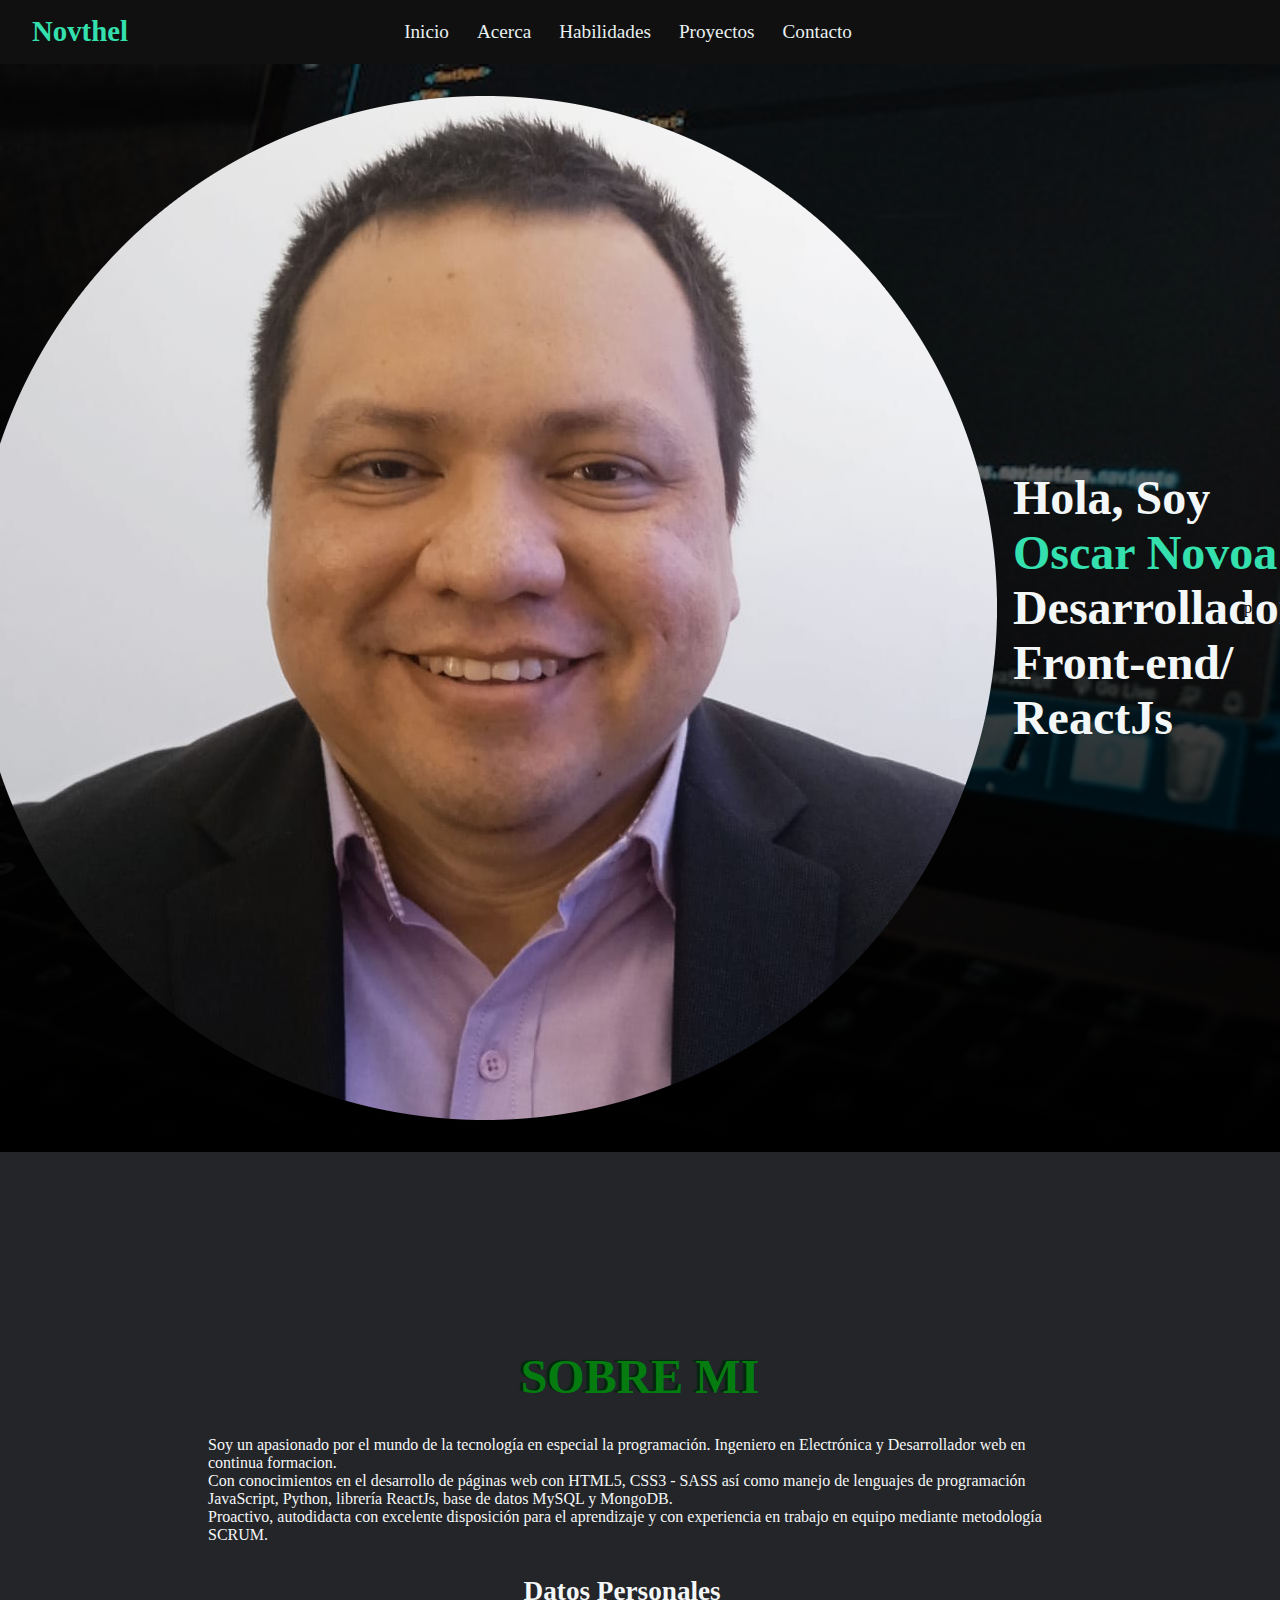
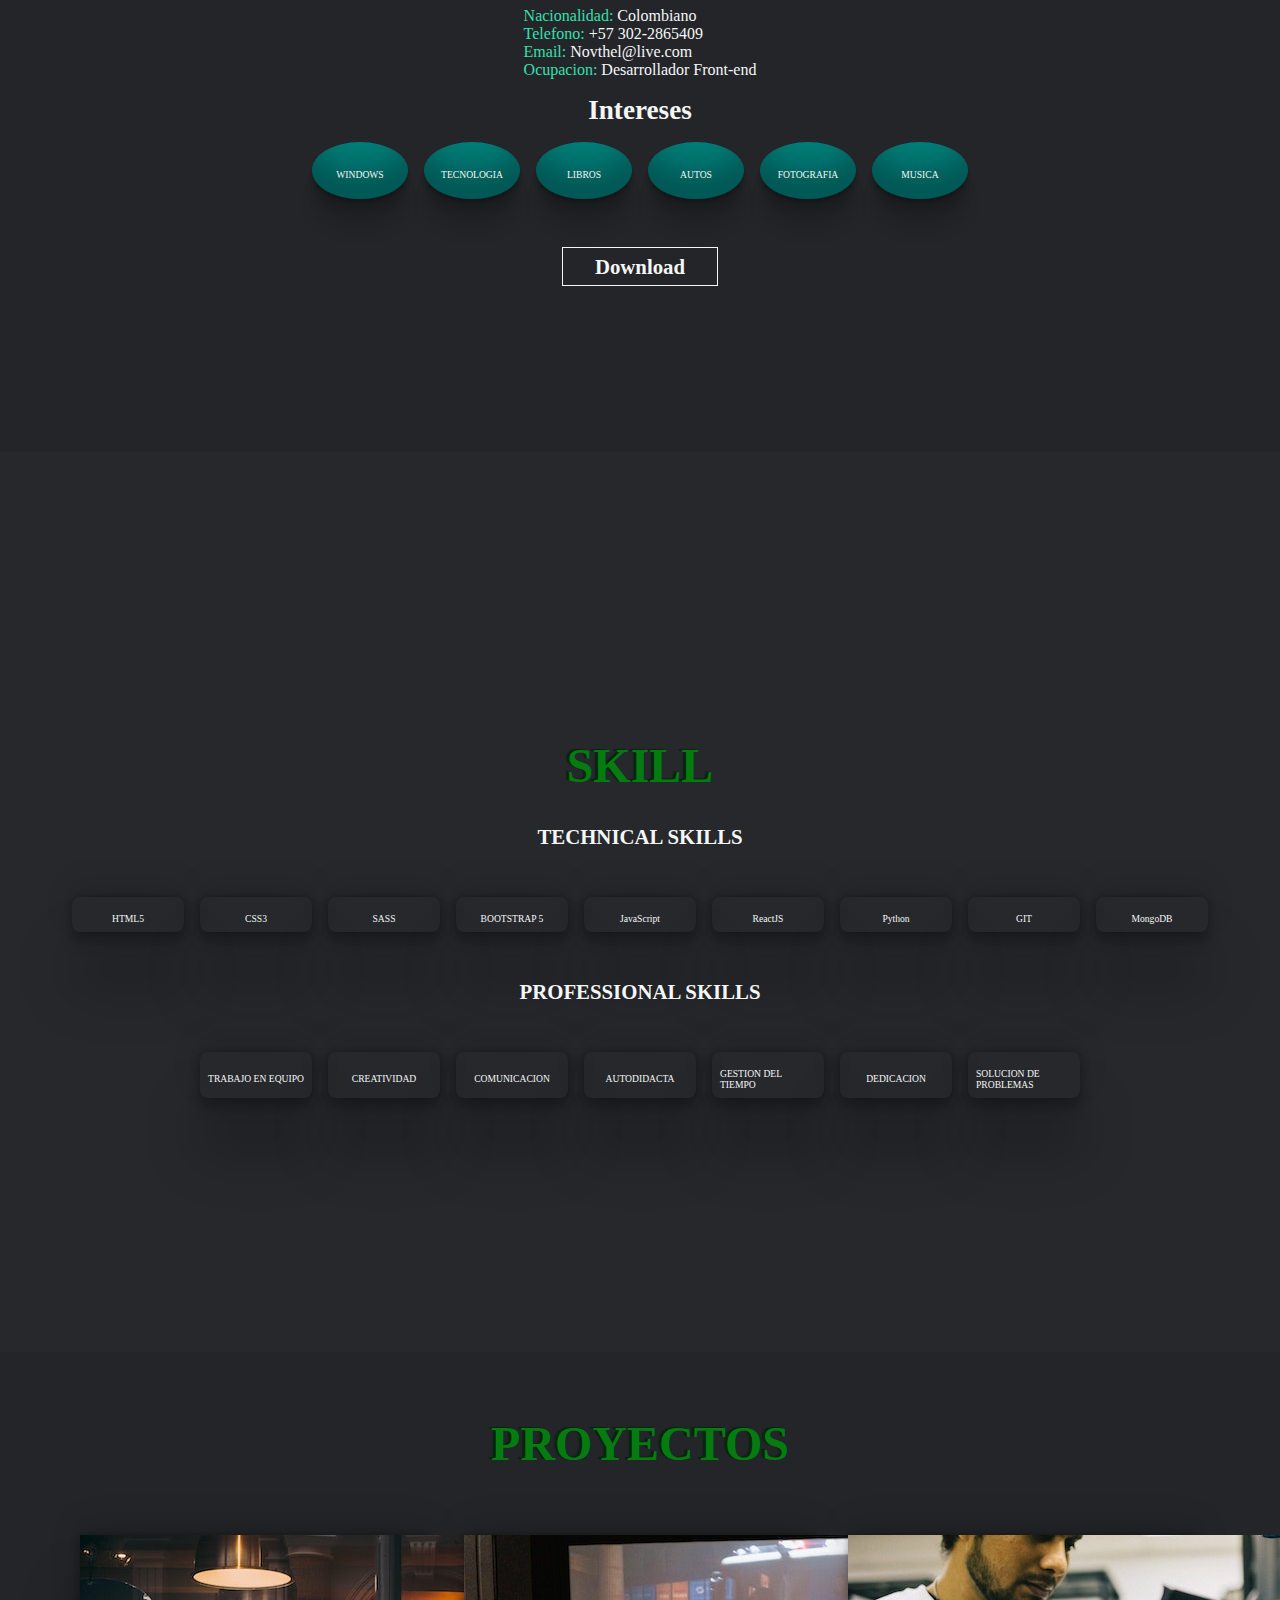
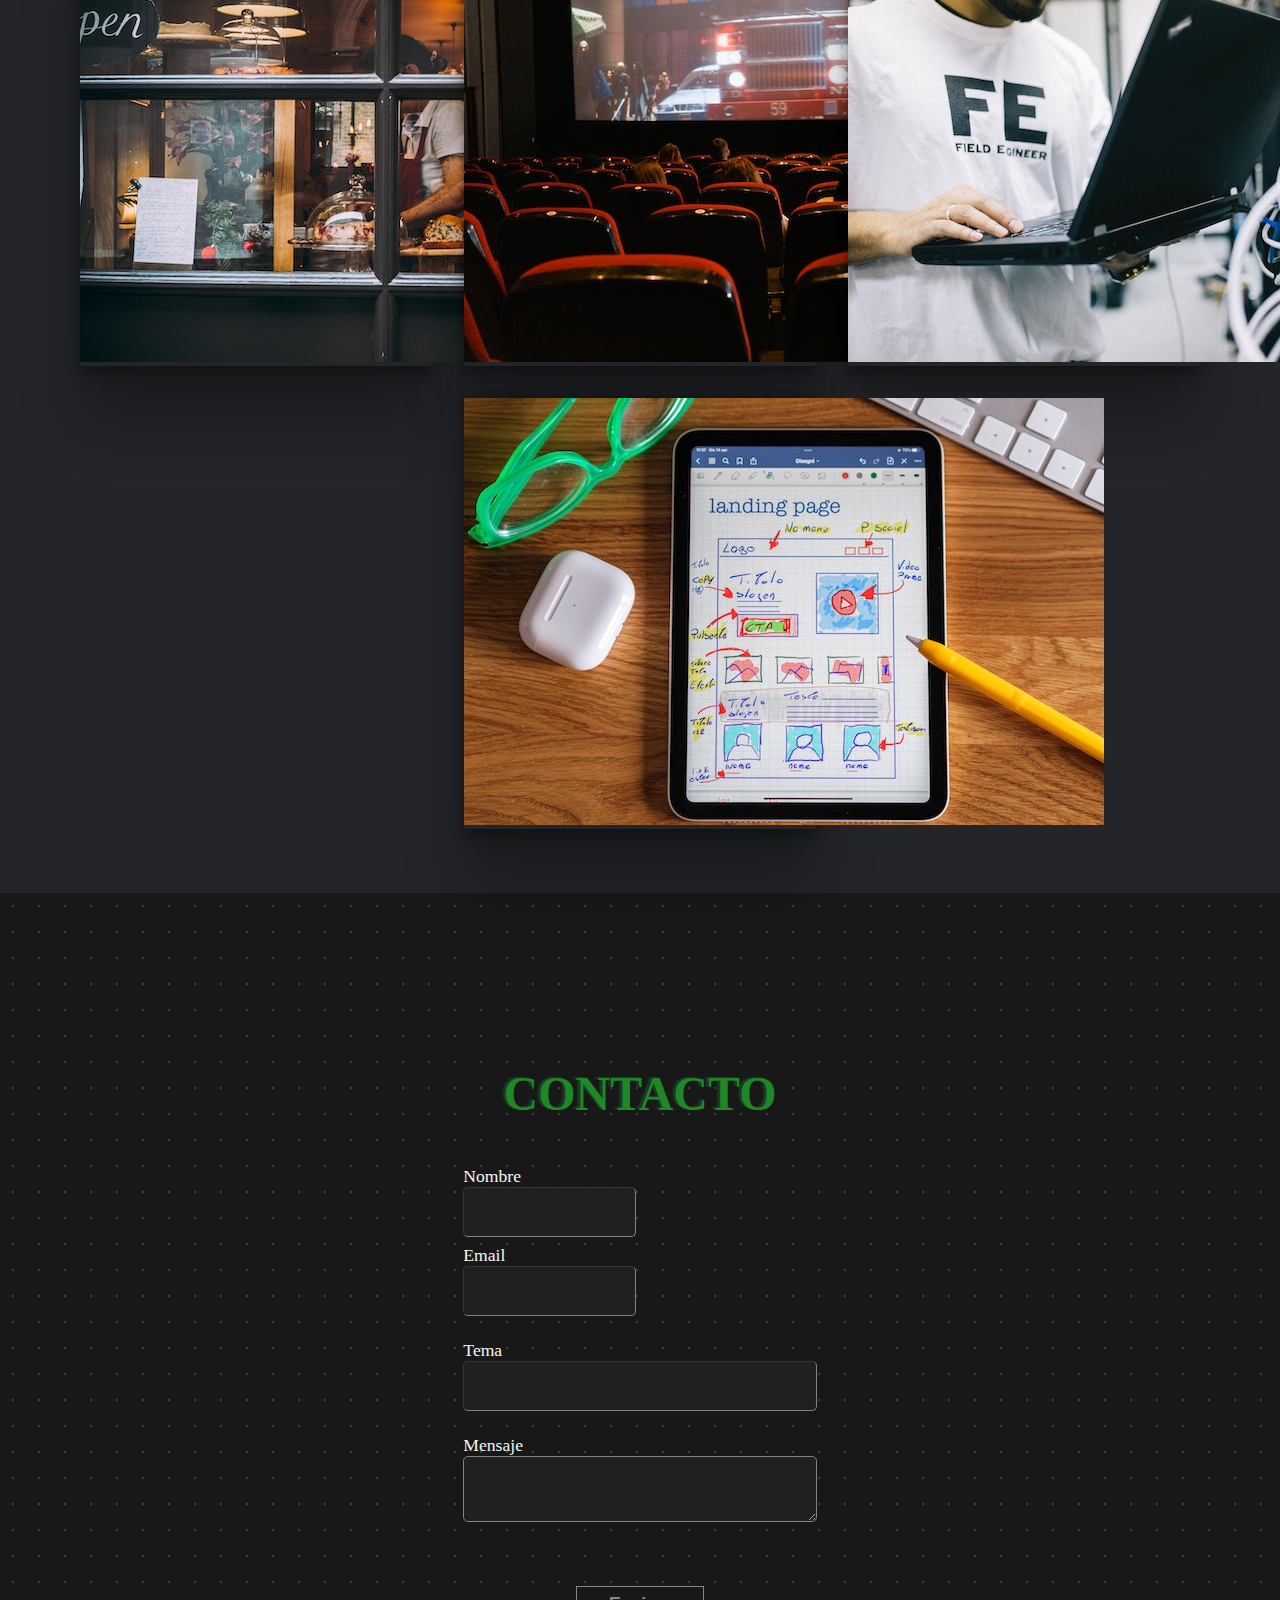
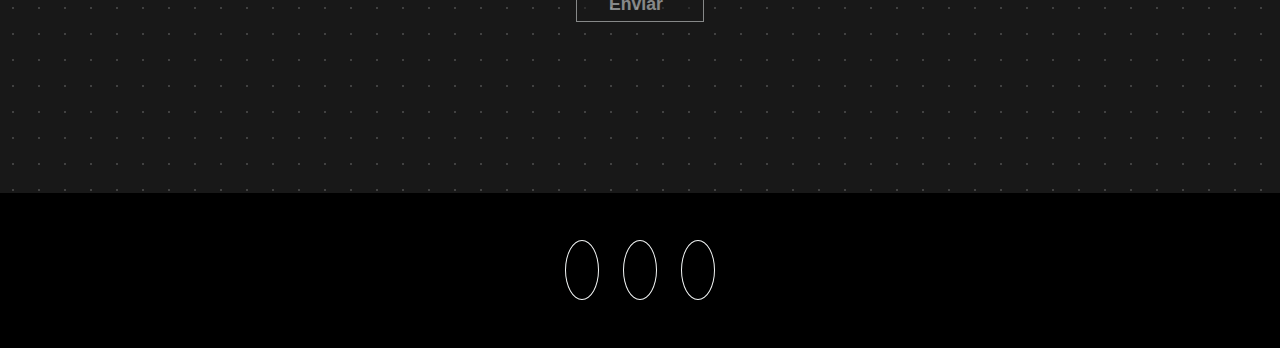
<file: public/index.html>
<!DOCTYPE html>
<html lang="es">
<head>
    <meta charset="UTF-8">
    <meta http-equiv="X-UA-Compatible" content="IE=edge">
    <meta name="viewport" content="width=device-width, initial-scale=1.0">
    <meta name="author" content="Novthel">
    <title>Oscar Novoa - Frontend Develop</title>
    <link href="https://cdn.jsdelivr.net/npm/bootstrap@5.2.2/dist/css/bootstrap.min.css" rel="stylesheet" integrity="sha384-Zenh87qX5JnK2Jl0vWa8Ck2rdkQ2Bzep5IDxbcnCeuOxjzrPF/et3URy9Bv1WTRi" crossorigin="anonymous">
    <link rel="stylesheet" href="https://cdnjs.cloudflare.com/ajax/libs/font-awesome/6.2.0/css/all.min.css" integrity="sha512-xh6O/CkQoPOWDdYTDqeRdPCVd1SpvCA9XXcUnZS2FmJNp1coAFzvtCN9BmamE+4aHK8yyUHUSCcJHgXloTyT2A==" crossorigin="anonymous" referrerpolicy="no-referrer" />
    <link rel="stylesheet" href="../src/css/estilos.css">
</head>
<body>
    
    <header class="nav-header">
        <div class="nav-alias">
            <strong>Novthel</strong>
        </div>
            <ul class="nav-menu" id="nav">
                <li><a href="#inicio" onclick="mostrarMenu()">Inicio</a></li>
                <li><a href="#about" onclick="mostrarMenu()">Acerca</a></li>
                <li><a href="#skill" onclick="mostrarMenu()">Habilidades</a></li>
                <li><a href="#projects" onclick="mostrarMenu()">Proyectos</a></li>
                <li><a href="#contact" onclick="mostrarMenu()">Contacto</a></li>
            </ul>
       
        <div class="hamb d-md-none" id="hamb" onclick="mostrarMenu()">
            <i class="fa-solid fa-bars"></i>
        </div> 
    </header>

    <main>
        <section class="sec-home" id="inicio">
            <div class="home">
                <img class="img-home " src="../src/assets/img/fotoPerfilCircular.png" alt="photo">
                <div class="sec-info-home col-10 col-md-12">
                    <div class="presentation">
                        <p class="greeting">Hola, Soy </p>
                        <p><span>Oscar Novoa </span></p>
                        <p>Desarrollador Front-end/ ReactJs</p>
                    </div>
                    <div class="redes">
                        <a href="https://github.com/Novthel" target="_blank" rel="noopener noreferrer"><i class="fa-brands fa-github"></i></a>
                        <a href="https://www.linkedin.com/in/oscarnovoaberthel/" target="_blank" rel="noopener noreferrer"><i class="fa-brands fa-linkedin-in"></i></a>
                        <a href="https://twitter.com/novthel01" target="_blank" rel="noopener noreferrer"><i class="fa-brands fa-twitter"></i></a>
                    </div>
                </div>
            </div>p        
        </section>

        <section class="sec-about" id="about">
            <div class="about">
                <div class="sec-title">
                    <h2>SOBRE MI</h2>
                </div>
                <p class="about-info"> Soy un apasionado por el mundo de la tecnología en especial la programación. Ingeniero en Electrónica y Desarrollador web en continua formacion. <br/> 
                    Con conocimientos en el desarrollo de páginas web con HTML5, CSS3 - SASS así como manejo de lenguajes de programación JavaScript,
                    Python, librería ReactJs, base de datos MySQL y MongoDB.<br/> 
                    Proactivo, autodidacta con excelente disposición para el aprendizaje y con experiencia en trabajo en equipo mediante metodología SCRUM.
                 </p>
                 <div class="about-data" >
                    <div class="about-data-contact col-10 col-sm-5">
                        <h3 class="about-contact-title">Datos Personales</h3>
                        <ul class="about-contact">
                            <li><span>Nacionalidad:</span> Colombiano</li> 
                            <li><span>Telefono: </span>+57 302-2865409</li>
                            <li><span>Email:</span> Novthel@live.com</li>
                            <li><span>Ocupacion:</span> Desarrollador Front-end</li>
                        </ul>
                    </div>
                    <div class="about-data-interests col-10 col-sm-6">
                        <h3 class="about-interest-title">Intereses</h3>
                        <div class="container-icon-info">
                            <div class="icon-info">
                                <i class="fa-brands fa-windows"></i>
                                <span>WINDOWS</span>
                            </div>
                            <div class="icon-info">
                                <i class="fa-solid fa-microchip"></i>
                                <span>TECNOLOGIA</span>
                            </div>
                            <div class="icon-info">
                                <i class="fa-solid fa-book"></i>
                                <span>LIBROS</span>
                            </div>
                            <div class="icon-info">
                                <i class="fa-solid fa-car"></i>
                                <span>AUTOS</span>
                            </div>
                            <div class="icon-info">
                                <i class="fa-solid fa-camera"></i>
                                <span>FOTOGRAFIA</span>
                            </div>
                            <div class="icon-info">
                                <i class="fa-solid fa-headphones"></i>
                                <span>MUSICA</span>
                            </div>

                        </div>
                        
                    </div>
                 </div>
                 <div class="btn-cv">
                    <a href="../src/assets/pdfDownload/pdf.pdf" class="btn-base" target="_blank"  rel="noopener noreferrer" download="CV.Oscar_Novoa.pdf"><span>Download</span> <i class="fa-solid fa-angles-down"></i></a>
                 </div>
            </div>

        </section>

        <section class="sec-skill" id="skill"> 
            <div class="sec-title">
                <h2>SKILL</h2>
            </div>
            <div class="skill-data">
                <div class="technical-skills col-12 col-sm-5 col-lg-4">
                    <h3 class="skill-title">TECHNICAL SKILLS</h3>
                    <div class="container-icon-info">
                        <div class="icon-info">
                            <i class="fa-brands fa-html5"></i>
                            <span>HTML5</span>
                        </div>
                        <div class="icon-info">
                            <i class="fa-brands fa-css3"></i>
                            <span>CSS3</span>
                        </div>
                        <div class="icon-info">
                            <i class="fa-brands fa-sass"></i>
                            <span>SASS</span>
                        </div>
                        <div class="icon-info">
                            <i class="fa-brands fa-bootstrap"></i>
                            <span>BOOTSTRAP 5</span>
                        </div>
                        <div class="icon-info">
                            <i class="fa-brands fa-js"></i>
                            <span>JavaScript</span>
                        </div>
                        <div class="icon-info">
                            <i class="fa-brands fa-react"></i>
                            <span>ReactJS</span>
                        </div>
                        <div class="icon-info">
                            <i class="fa-brands fa-python"></i>
                            <span>Python</span>
                        </div>
                        <div class="icon-info">
                            <i class="fa-brands fa-git-alt"></i>
                            <span>GIT</span>
                        </div>
                        <div class="icon-info">
                            <i class="fa-solid fa-database"></i>
                            <span>MongoDB</span>
                        </div>

                </div>
                
                </div>
                <div class="professional-skills col-12 col-sm-5 col-lg-4">
                    <h3 class="skill-title">PROFESSIONAL SKILLS</h3>
                    <div class="container-icon-info">
                        <div class="icon-info">
                            <i class="fa-solid fa-people-group"></i>
                            <span>TRABAJO EN EQUIPO</span>
                        </div>
                        <div class="icon-info">
                            <i class="fa-solid fa-lightbulb"></i>
                            <span>CREATIVIDAD</span>
                        </div>
                        <div class="icon-info">
                            <i class="fa-solid fa-comments"></i>
                            <span>COMUNICACION</span>
                        </div>
                        <div class="icon-info">
                            <i class="fa-solid fa-chalkboard-user"></i>
                            <span>AUTODIDACTA</span>
                        </div>
                        <div class="icon-info">
                            <i class="fa-solid fa-hourglass-start"></i>
                            <span>GESTION DEL TIEMPO</span>
                        </div>
                        <div class="icon-info">
                            <i class="fa-solid fa-arrow-up-right-dots"></i>
                            <span>DEDICACION</span>
                        </div>
                        <div class="icon-info">
                            <i class="fa-sharp fa-solid fa-circle-check"></i>
                            <span>SOLUCION DE PROBLEMAS</span>
                        </div>
                    </div>
                </div> 
            </div>
        </section>

        <section class="sec-projects" id="projects">
            <div class="sec-title">
                <h2>PROYECTOS</h2>
            </div>
            <div class="container-projects">
                <div class="card-project">
                    <img class="card-img" src="../src/assets/img/panaderia.jpg" alt="img-panaderia"> 
                    <div class="overlay">
                        <h4 class="overlay-title">
                            PANADERIA-WEB
                        </h4>
                        <p class="overlay-parrafo">
                            Elaborada con ReactJS, SASS, Bootstrap5. <br>
                            APP de Gestion de pedidos de una panaderia on-line. <br>
                            EN DESARROLLO ...  <i class="fa-solid fa-person-digging"></i>
                        </p>
                        <a href="https://novthel-panaderia-web.netlify.app/" class="btn-base"
                        target="_blank" rel="noreferrer noopener" >
                            Website <i class="fa-solid fa-arrow-right-to-bracket"></i>
                        </a>
                    </div>
                </div>

                <div class="card-project">
                    <img class="card-img" src="../src/assets/img/cine.jpg" alt="img-cine">
                    <div class="overlay">
                        <h4 class="overlay-title">
                            BUSCADOR DE PELICULAS
                        </h4>
                        <p class="overlay-parrafo">
                            Elaborado en ReactJS - CSS Modules. <br>
                            APP de busqueda de Peliculas Consultando la API TMDb
                        </p>
                        <a href="https://cinema-novthel.netlify.app/" class="btn-base"
                        target="_blank" rel="noreferrer noopener" >
                            Website <i class="fa-solid fa-arrow-right-to-bracket"></i>
                        </a>
                    </div>
                </div>

                <div class="card-project">
                    <img class="card-img" src="../src/assets/img/engineer.jpg" alt="img-engineer">
                    <div class="overlay">
                        <h4 class="overlay-title">
                            SOFTWARE DE CHEQUEO DE MANTENIMIENTO
                        </h4>
                        <p class="overlay-parrafo">
                                Elaborada en ReactJS -Redux-Toolkit - SASS - Bootstrap5. <br>
                                APP de control de las diferentes labores de mantenimiento de una empresa. <br>
                                EN DESARROLLO ...  <i class="fa-solid fa-person-digging"></i>
                        </p>
                        <a href="https://novthel-maintenance-software.netlify.app/" class="btn-base"
                        target="_blank" rel="noreferrer noopener" >
                            Website <i class="fa-solid fa-arrow-right-to-bracket"></i>
                        </a>
                    </div>
                </div>

                <div class="card-project">
                    <img class="card-img" src="../src/assets/img/landing-page.jpg" alt="img-landing-page">
                    <div class="overlay">
                        <h4 class="overlay-title">
                            LANDING PAGE COINBASE
                        </h4>
                        <p class="overlay-parrafo">
                            Elaborada en JavaScript, SASS, Bootstrap5
                        </p>
                        <a href="https://novthel-landing-page-coinbase.netlify.app/" class="btn-base"
                        target="_blank" rel="noreferrer noopener" >
                            Website <i class="fa-solid fa-arrow-right-to-bracket"></i>
                        </a>
                    </div>
                </div>

            </div>

        </section>

        <section class="sec-contact" id="contact">
            <div class="sec-title">
                <h2>CONTACTO</h2>
            </div>
            <div class="container">
                <form action="" id="formulario">
                    <div class="data-input">
                        <label for="name">
                            <span>Nombre</span>
                            <input type="text" name="nombre" id="nombre">
                        </label>
                        <label for="email">
                            <span>Email</span>
                            <input type="email" name="email" id="email">
                        </label>
                    </div>
                    <label for="tema">
                        <span>Tema</span>
                        <input type="text" name="tema" id="tema">
                    </label>
                    <label for="mensaje">
                        <span class="d-flex flex-start">Mensaje</span>
                        <textarea type="text" name="mensaje" id="mensaje"></textarea>
                    </label>
                    <div id="msj"></div>
                    <div class="btn-form">
                        <button type="submit" class="btn-base disabled" id="btn-enviar">Enviar  <i class="fa-solid fa-paper-plane"></i></button>
                    </div>
                    
                </form>

            </div>
         
        </section>
    </main>
    <footer class="sec-footer">
        <div class="redes">
            <a href="https://github.com/Novthel" target="_blank" rel="noopener noreferrer"><i class="fa-brands fa-github"></i></a>
            <a href="https://www.linkedin.com/in/oscarnovoaberthel/" target="_blank" rel="noopener noreferrer"><i class="fa-brands fa-linkedin-in"></i></a>
            <a href="https://twitter.com/novthel01" target="_blank" rel="noopener noreferrer"><i class="fa-brands fa-twitter"></i></a>
        </div>

    </footer>
    <script src="../src/index.js"></script>
</body>
</html>
</file>
<file: src/css/estilos.css>
@import url("https://fonts.googleapis.com/css2?family=Righteous&family=Work+Sans:wght@100;300;400;600;800&display=swap");
.nav-menu {
  justify-content: center;
  align-items: center;
  margin-bottom: 0;
}
.nav-menu li {
  display: inline;
  list-style: none;
  margin-right: 1.5rem;
}
.nav-menu li a {
  text-decoration: none;
  font-size: 1.2rem;
}

.sec-title {
  text-align: center;
  margin: 2rem 0;
  color: rgb(6, 124, 16);
}
.sec-title h2 {
  font-size: 3rem;
  font-weight: bold;
  text-shadow: -3px -1px 1px rgb(1, 39, 13);
}
.sec-title h3 {
  font-size: 2.8rem;
}

.container-icon-info {
  display: flex;
  flex-wrap: wrap;
  gap: 1rem;
  justify-content: center;
}
.container-icon-info .icon-info {
  display: flex;
  justify-content: center;
  align-items: center;
  flex-direction: column;
  width: 7rem;
  padding: 0.5rem;
  border: none;
  border-radius: 0.5rem;
  box-shadow: rgba(0, 0, 0, 0.25) 0px 54px 55px, rgba(0, 0, 0, 0.12) 0px -12px 30px, rgba(0, 0, 0, 0.12) 0px 4px 6px, rgba(0, 0, 0, 0.17) 0px 12px 13px, rgba(0, 0, 0, 0.09) 0px -3px 5px;
}
.container-icon-info .icon-info i {
  font-size: 2rem;
  margin-bottom: 0.5rem;
}
.container-icon-info .icon-info img {
  width: 3rem;
  margin-bottom: 0.5rem;
}
.container-icon-info .icon-info span {
  font-size: 0.6rem;
}

.btn-base {
  background: none;
  padding: 0.4rem 2rem;
  font-size: 1.1rem;
  font-weight: 700;
}

.card-project {
  width: 22rem;
  position: relative;
  transition: all 0.5s ease-in-out;
}
.card-project .card-img {
  object-fit: contain;
}
.card-project .proyect-title {
  display: flex;
  justify-content: center;
  padding: 0.5rem;
  bottom: 0%;
  position: absolute;
  width: 100%;
}
.card-project .overlay {
  left: 0;
  bottom: 0;
  overflow: hidden;
  display: flex;
  justify-content: center;
  align-items: center;
  flex-direction: column;
  position: absolute;
  text-align: center;
  width: 100%;
  height: 0;
  padding: 0 0.8rem;
  transition: height 0.65s;
}
.card-project .overlay .overlay-title {
  font-size: 1.2rem;
}
.card-project .overlay .overlay-parrafo {
  font-size: 0.7rem;
  padding: 1rem 0;
  margin-bottom: 0;
}
.card-project:hover .overlay {
  height: 100%;
}

* {
  margin: 0;
  padding: 0;
  box-sizing: border-box;
}

.nav-header {
  display: flex;
  justify-content: space-around;
  align-items: center;
  background-color: rgba(0, 0, 0, 0.938);
  margin-top: 0;
  padding: 1.3rem 0;
  position: relative;
}
.nav-header .nav-menu {
  padding: 0 3rem;
  left: 100%;
  transition: left 0.9s;
}
.nav-header .nav-menu li a {
  transition: 0.45s;
  color: rgb(232, 240, 240);
}
.nav-header .nav-menu li a:hover {
  color: rgb(52, 224, 173);
}
.nav-header .nav-alias {
  font-size: 1.8rem;
  color: rgb(52, 224, 173);
  position: absolute;
  left: 2rem;
}
.nav-header .hamb {
  font-size: 2rem;
  color: #f4f7f7;
  position: absolute;
  right: 2rem;
  cursor: pointer;
}
.nav-header .hamb:hover {
  color: rgb(52, 224, 173);
}
.nav-header .responsive {
  left: 50%;
}

.sec-home {
  display: flex;
  justify-content: center;
  align-items: center;
  background-image: linear-gradient(to top, rgb(0, 0, 0), rgba(0, 0, 0, 0.411)), url("../assets/img/programming.jpg");
  min-height: 100vh;
  background-size: cover;
  padding: 2rem;
  width: 100%;
  object-position: center center;
}
.sec-home .home {
  display: flex;
  justify-content: center;
  align-items: center;
  gap: 1rem;
  width: 100%;
}
.sec-home .home .sec-info-home {
  color: #f4f7f7;
}
.sec-home .home .sec-info-home .presentation {
  display: block;
}
.sec-home .home .sec-info-home .presentation p {
  font-size: 3rem;
  margin-bottom: 0;
  font-weight: bold;
}
.sec-home .home .sec-info-home .presentation p span {
  color: rgb(52, 224, 173);
}
.sec-home .home .sec-info-home .presentation .greeting {
  display: inline-block;
}
.sec-home .home .sec-info-home .presentation .greeting .typed-welcome {
  overflow: hidden;
  border-right: 0.18rem solid rgb(52, 224, 173);
  padding-right: 5px;
  font-size: 1.5rem;
  font-weight: 600;
  width: 0;
  white-space: nowrap;
  animation: typing 2s steps(20, end) forwards, blink 1.5s infinite;
}
.sec-home .home .sec-info-home .presentation .greeting .typed-office {
  animation: typing 3s steps(25, end) forwards, blink 1.5s infinite;
  animation-delay: 3s;
}
@keyframes typing {
  from {
    width: 0;
  }
  to {
    width: 100%;
  }
}
@keyframes blink {
  from {
    border-color: transparent;
  }
  to {
    border-color: rgb(52, 224, 173);
  }
}
.sec-home .home .sec-img-home {
  display: flex;
  justify-content: center;
  align-items: center;
  flex-direction: column;
}
.sec-home .home .sec-img-home .img-home {
  width: 13rem;
  height: auto;
  border-radius: 50%;
}
.sec-home .home .sec-img-home .redes {
  margin: 2rem;
  display: flex;
  justify-content: center;
  align-items: center;
  gap: 1.5rem;
  box-shadow: 0 5px 15px 0px rgba(0, 0, 0, 0.6);
  transform: translatey(0px);
  animation: float 4s ease-in-out infinite;
}
.sec-home .home .sec-img-home .redes a i {
  font-size: 1.3rem;
  color: #f4f7f7;
  padding: 0.5rem;
  border-radius: 10%;
  border: 1px solid #f4f7f7;
}
.sec-home .home .sec-img-home .redes a i:hover {
  color: rgb(52, 224, 173);
  border: 1px solid rgb(52, 224, 173);
  transform: scale(1.1);
}
.sec-home .home .sec-img-home .redes img {
  width: 100%;
  height: auto;
}
@keyframes float {
  0% {
    box-shadow: 0 5px 15px 0px rgba(0, 0, 0, 0.6);
    transform: translatey(0px);
  }
  50% {
    box-shadow: 0 25px 15px 0px rgba(0, 0, 0, 0.2);
    transform: translatey(-14px);
  }
  100% {
    box-shadow: 0 5px 15px 0px rgba(0, 0, 0, 0.6);
    transform: translatey(0px);
  }
}

.sec-about {
  display: flex;
  justify-content: center;
  align-items: center;
  min-height: 100vh;
  background-color: rgb(36, 37, 41);
  color: #f4f7f7;
}
.sec-about .about {
  max-width: 60rem;
  padding: 2rem;
}
.sec-about .about .about-info {
  font-size: 1rem;
  padding: 0 1rem;
  margin-bottom: 2rem;
}
.sec-about .about .about-data {
  display: flex;
  justify-content: center;
  align-items: flex-start;
  gap: 1rem;
  flex-wrap: wrap;
}
.sec-about .about .about-data .about-data-contact {
  margin-top: 0;
}
.sec-about .about .about-data .about-data-contact .about-contact-title {
  font-size: 1.7rem;
}
.sec-about .about .about-data .about-data-contact .about-contact {
  list-style: none;
  padding-left: 0;
}
.sec-about .about .about-data .about-data-contact .about-contact span {
  color: rgb(52, 224, 173);
}
.sec-about .about .about-data .about-data-interests .about-interest-title {
  font-size: 1.7rem;
  margin-bottom: 1rem;
  text-align: center;
}
.sec-about .about .about-data .about-data-interests .container-icon-info .icon-info {
  border-radius: 50%;
  width: 6rem;
  padding: 1.2rem 0;
  background-color: rgb(3, 139, 133);
  color: #f4f7f7;
  box-shadow: rgba(0, 0, 0, 0.17) 0px -23px 25px 0px inset, rgba(0, 0, 0, 0.15) 0px -36px 30px 0px inset, rgba(0, 0, 0, 0.1) 0px -79px 40px 0px inset, rgba(0, 0, 0, 0.06) 0px 2px 1px, rgba(0, 0, 0, 0.09) 0px 4px 2px, rgba(0, 0, 0, 0.09) 0px 8px 4px, rgba(0, 0, 0, 0.09) 0px 16px 8px, rgba(0, 0, 0, 0.09) 0px 32px 16px;
}
.sec-about .about .btn-cv {
  display: flex;
  justify-content: center;
  align-items: center;
  padding-top: 3rem;
}
.sec-about .about .btn-cv .btn-base {
  position: relative;
  font-size: 1.3rem;
  text-decoration: none;
  color: #f4f7f7;
  border: 1px solid #f4f7f7;
}
.sec-about .about .btn-cv .btn-base::before {
  content: " ";
  display: block;
  position: absolute;
  top: 0;
  right: 0;
  bottom: 0;
  left: 0;
  inset: 0 0 0 0;
  background: rgb(52, 224, 173);
  transition: transform 0.8s ease;
  transform: scaleX(0);
  transform-origin: bottom right;
}
.sec-about .about .btn-cv .btn-base:hover {
  color: rgb(52, 224, 173);
  border: 1px solid rgb(52, 224, 173);
}
.sec-about .about .btn-cv .btn-base:hover::before {
  transform: scaleX(1);
  transform-origin: bottom left;
}
.sec-about .about .btn-cv i {
  color: #f4f7f7;
}

.sec-skill {
  display: flex;
  justify-content: center;
  align-items: center;
  min-height: 100vh;
  background-color: rgba(36, 37, 41, 0.986);
  color: #f4f7f7;
  flex-direction: column;
  padding: 2rem 0;
}
.sec-skill .skill-title {
  text-align: center;
  padding-bottom: 1rem;
}
.sec-skill .skill-data {
  display: flex;
  justify-content: center;
  align-items: flex-start;
  width: 100%;
  flex-wrap: wrap;
  gap: 3rem;
}
.sec-skill .skill-data .technical-skills .skill-title {
  font-size: 1.3rem;
  margin-bottom: 2rem;
}
.sec-skill .skill-data .technical-skills .container-icon-info .icon-info {
  background-color: transparent;
  transition: transform 1s;
}
.sec-skill .skill-data .technical-skills .container-icon-info .icon-info:hover {
  transform: translateY(-5px);
}
.sec-skill .skill-data .technical-skills .container-icon-info .icon-info:hover i {
  font-size: 3.2rem;
  margin-bottom: 0;
}
.sec-skill .skill-data .technical-skills .container-icon-info .icon-info:hover span {
  font-size: 0;
}
.sec-skill .skill-data .professional-skills .skill-title {
  font-size: 1.3rem;
  margin-bottom: 2rem;
}
.sec-skill .skill-data .professional-skills .container-icon-info .icon-info {
  background-color: transparent;
  transition: 0.9s;
}
.sec-skill .skill-data .professional-skills .container-icon-info .icon-info:hover {
  scale: 1.05;
}

.sec-projects {
  display: flex;
  justify-content: center;
  align-items: center;
  min-height: 100vh;
  color: #f4f7f7;
  background-color: rgb(36, 37, 41);
  flex-direction: column;
  padding: 2rem;
}
.sec-projects .title-projects {
  margin-top: 4rem;
}
.sec-projects .container-projects {
  width: 100%;
  margin: 2rem 4rem;
  display: flex;
  justify-content: center;
  align-items: none;
  flex-wrap: wrap;
  gap: 2rem;
}
.sec-projects .container-projects .card-project {
  box-shadow: rgba(0, 0, 0, 0.25) 0px 54px 55px, rgba(0, 0, 0, 0.12) 0px -12px 30px, rgba(0, 0, 0, 0.12) 0px 4px 6px, rgba(0, 0, 0, 0.17) 0px 12px 13px, rgba(0, 0, 0, 0.09) 0px -3px 5px;
}
.sec-projects .container-projects .card-project .proyect-title {
  background-color: rgba(4, 63, 6, 0.95);
  color: rgb(52, 224, 173);
  font-size: 1rem;
}
.sec-projects .container-projects .card-project .overlay {
  background: linear-gradient(rgba(0, 70, 67, 0.589), rgb(3, 139, 133));
}
.sec-projects .container-projects .card-project .overlay .btn-base {
  color: #f4f7f7;
  border: 1px solid #f4f7f7;
  transition: 0.3s;
  padding: 0.4rem 2rem;
  font-size: 0.8rem;
  color: #f4f7f7;
  text-decoration: none;
}
.sec-projects .container-projects .card-project .overlay .btn-base i {
  font-weight: 700;
  margin-left: 0.5rem;
}
.sec-projects .container-projects .card-project .overlay .btn-base:hover {
  background-color: rgb(8, 102, 97);
}

.sec-contact {
  display: flex;
  justify-content: center;
  align-items: center;
  min-height: 100vh;
  color: #f4f7f7;
  flex-direction: column;
  padding: 2rem 0;
  background-color: rgb(0, 0, 0);
  opacity: 0.9;
  background-image: radial-gradient(#2d2d2d 1.3px, rgb(0, 0, 0) 1.3px);
  background-size: 26px 26px;
}
.sec-contact .container {
  display: flex;
  justify-content: center;
  align-items: center;
}
.sec-contact .container form {
  width: 80%;
  display: flex;
  flex-direction: column;
  padding: 0.8rem;
  gap: 1.5rem;
}
.sec-contact .container form .data-input {
  display: flex;
  flex-wrap: wrap;
  gap: 0.5rem;
}
.sec-contact .container form .data-input label {
  width: 49%;
}
.sec-contact .container form label {
  display: flex;
  flex-direction: column;
}
.sec-contact .container form label span {
  display: flex;
  justify-content: flex-start;
  font-size: 1.1rem;
}
.sec-contact .container form label input {
  width: 100%;
  padding: 1rem;
  border-width: 1px;
  border-radius: 0.3rem;
  outline: none;
  background-color: rgba(8, 8, 8, 0.966);
  color: #f4f7f7;
  font-size: 0.9rem;
}
.sec-contact .container form label textarea {
  padding: 1rem;
  border-width: 1px;
  border-radius: 0.3rem;
  outline: none;
  background-color: rgba(8, 8, 8, 0.966);
  color: #f4f7f7;
  font-size: 0.9rem;
}
.sec-contact .container form .btn-form {
  display: flex;
  justify-content: center;
  align-items: center;
  padding: 1rem;
}
.sec-contact .container form .btn-form .btn-base {
  background-color: rgba(0, 0, 0, 0.938);
  color: #f4f7f7;
  border: 1px solid #f4f7f7;
}
.sec-contact .container form .btn-form .btn-base i {
  margin-left: 0.5rem;
}

.sec-footer {
  padding: 4rem 0;
  background-color: rgb(0, 0, 0);
}
.sec-footer .redes {
  display: flex;
  justify-content: center;
  align-items: center;
  gap: 1.5rem;
}
.sec-footer .redes a i {
  font-size: 1.5rem;
  color: #f4f7f7;
  padding: 1rem;
  border-radius: 50%;
  border: 1px solid #f4f7f7;
}
.sec-footer .redes a i:hover {
  color: rgb(52, 224, 173);
  border: 1px solid rgb(52, 224, 173);
  transform: scale(1.1);
}

.msg-error {
  font-size: 0.9rem;
  padding: 0.4rem;
  color: #f4f7f7;
}

.msg-success {
  text-align: center;
  border: 1px solid rgb(19, 214, 117);
  color: rgb(52, 224, 173);
}

.border-error {
  border: 1px solid red;
}

.border-success {
  border: 4px solid rgb(11, 235, 96);
}

.btn-disabled {
  opacity: 50%;
}

@media (max-width: 820px) {
  .nav-header {
    padding: 1.5rem 0;
  }
  .nav-header .nav-menu {
    justify-content: space-between;
  }
  .nav-header .nav-menu li a {
    font-size: 1rem;
  }
  .nav-header .nav-alias {
    font-size: 1.2rem;
    left: 1.2rem;
  }
  .nav-header .hamb {
    font-size: 1.5rem;
  }
  .sec-home .home .sec-info-home .presentation p {
    font-size: 2rem;
  }
  .sec-home .home .sec-info-home .presentation .greeting .typed-welcome {
    font-size: 1.2rem;
  }
  .sec-home .home .sec-img-home .img-home {
    width: 9rem;
  }
  .sec-home .home .sec-img-home .redes {
    display: flex;
    justify-content: center;
    align-items: center;
    gap: 1.5rem;
  }
  .sec-home .home .sec-img-home .redes a i {
    font-size: 1rem;
    color: #f4f7f7;
    padding: 0.5rem;
    border-radius: 10%;
    border: 1px solid #f4f7f7;
  }
  .sec-home .home .sec-img-home .redes a i:hover {
    color: rgb(52, 224, 173);
    border: 1px solid rgb(52, 224, 173);
    transform: scale(1.1);
  }
  .sec-contact .container form .data-input label {
    width: 100%;
  }
}
@media (max-width: 767.98px) {
  .nav-header {
    position: fixed;
    height: 3rem;
    top: 0;
    min-width: 100%;
    z-index: 1;
  }
  .nav-header .nav-menu {
    display: block;
    position: fixed;
    background-color: black;
    text-align: center;
    padding: 2rem;
    top: 3rem;
    min-height: 50vh;
    z-index: 1;
    right: 0;
    margin-bottom: 1rem;
  }
  .nav-header .nav-menu li {
    display: block;
    border-bottom: 1px solid rgb(52, 224, 173);
    padding-left: 1rem 0;
    margin-right: 0;
    margin-bottom: 0.6rem;
  }
  .sec-home .home {
    gap: 3rem;
  }
  .sec-home .home .sec-info-home {
    width: 40%;
  }
  .sec-home .home .sec-info-home .presentation p {
    font-size: 2rem;
  }
  .sec-home .home .sec-info-home .presentation .greeting .typed-welcome {
    font-size: 1.2rem;
  }
  .sec-home .home .sec-img-home .img-home {
    width: 9rem;
  }
  .sec-home .home .sec-img-home .redes {
    display: flex;
    justify-content: center;
    align-items: center;
    gap: 1.5rem;
  }
  .sec-home .home .sec-img-home .redes a i {
    font-size: 1rem;
    color: #f4f7f7;
    padding: 0.5rem;
    border-radius: 10%;
    border: 1px solid #f4f7f7;
  }
  .sec-home .home .sec-img-home .redes a i:hover {
    color: rgb(52, 224, 173);
    border: 1px solid rgb(52, 224, 173);
    transform: scale(1.1);
  }
  .sec-title h2 {
    font-size: 2rem;
  }
  .sec-title h3 {
    font-size: 1.8rem;
  }
}
@media (max-width: 576.98px) {
  .sec-home .home {
    gap: 3rem;
    flex-direction: column-reverse;
  }
  .sec-home .home .sec-info-home .presentation p {
    font-size: 1.5rem;
  }
  .sec-home .home .sec-info-home .presentation .greeting .typed-welcome {
    font-size: 0.9rem;
  }
  .sec-home .home .sec-img-home .img-home {
    margin-top: 3rem;
    width: 9rem;
  }
  .sec-home .home .sec-img-home .redes {
    display: none;
  }
  .sec-about .about .about-info {
    font-size: 0.8rem;
  }
  .sec-about .about .about-data .about-data-contact .about-contact-title {
    font-size: 1.2rem;
  }
  .sec-about .about .about-data .about-data-contact .about-contact {
    font-size: 0.8rem;
  }
  .sec-about .about .about-data .about-data-interests .about-interest-title {
    font-size: 1.2rem;
  }
  .sec-about .about .btn-cv .btn-base i {
    font-size: 1.2rem;
  }
  .sec-projects .container-projects .card-project .proyect-title {
    font-size: 0.8rem;
  }
  .sec-projects .container-projects .card-project .overlay {
    padding: 0 0.9rem;
  }
  .sec-projects .container-projects .card-project .overlay .overlay-parrafo {
    font-size: 0.6rem;
  }
  .sec-projects .container-projects .card-project .overlay .btn-base {
    font-size: 0.6rem;
  }
}
@media (max-width: 365.98px) {
  .sec-home {
    min-height: 80vh;
  }
  .sec-home .home {
    gap: 2rem;
    flex-direction: column-reverse;
  }
  .sec-home .home .sec-info-home {
    width: 60%;
  }
  .sec-home .home .sec-info-home .presentation p {
    font-size: 1.5rem;
  }
  .sec-home .home .sec-info-home .presentation .greeting .typed-welcome {
    font-size: 0.9rem;
  }
  .sec-home .home .sec-img-home .img-home {
    width: 9rem;
  }
  .sec-home .home .sec-img-home .redes {
    display: none;
  }
}

/*# sourceMappingURL=estilos.css.map */
</file>
